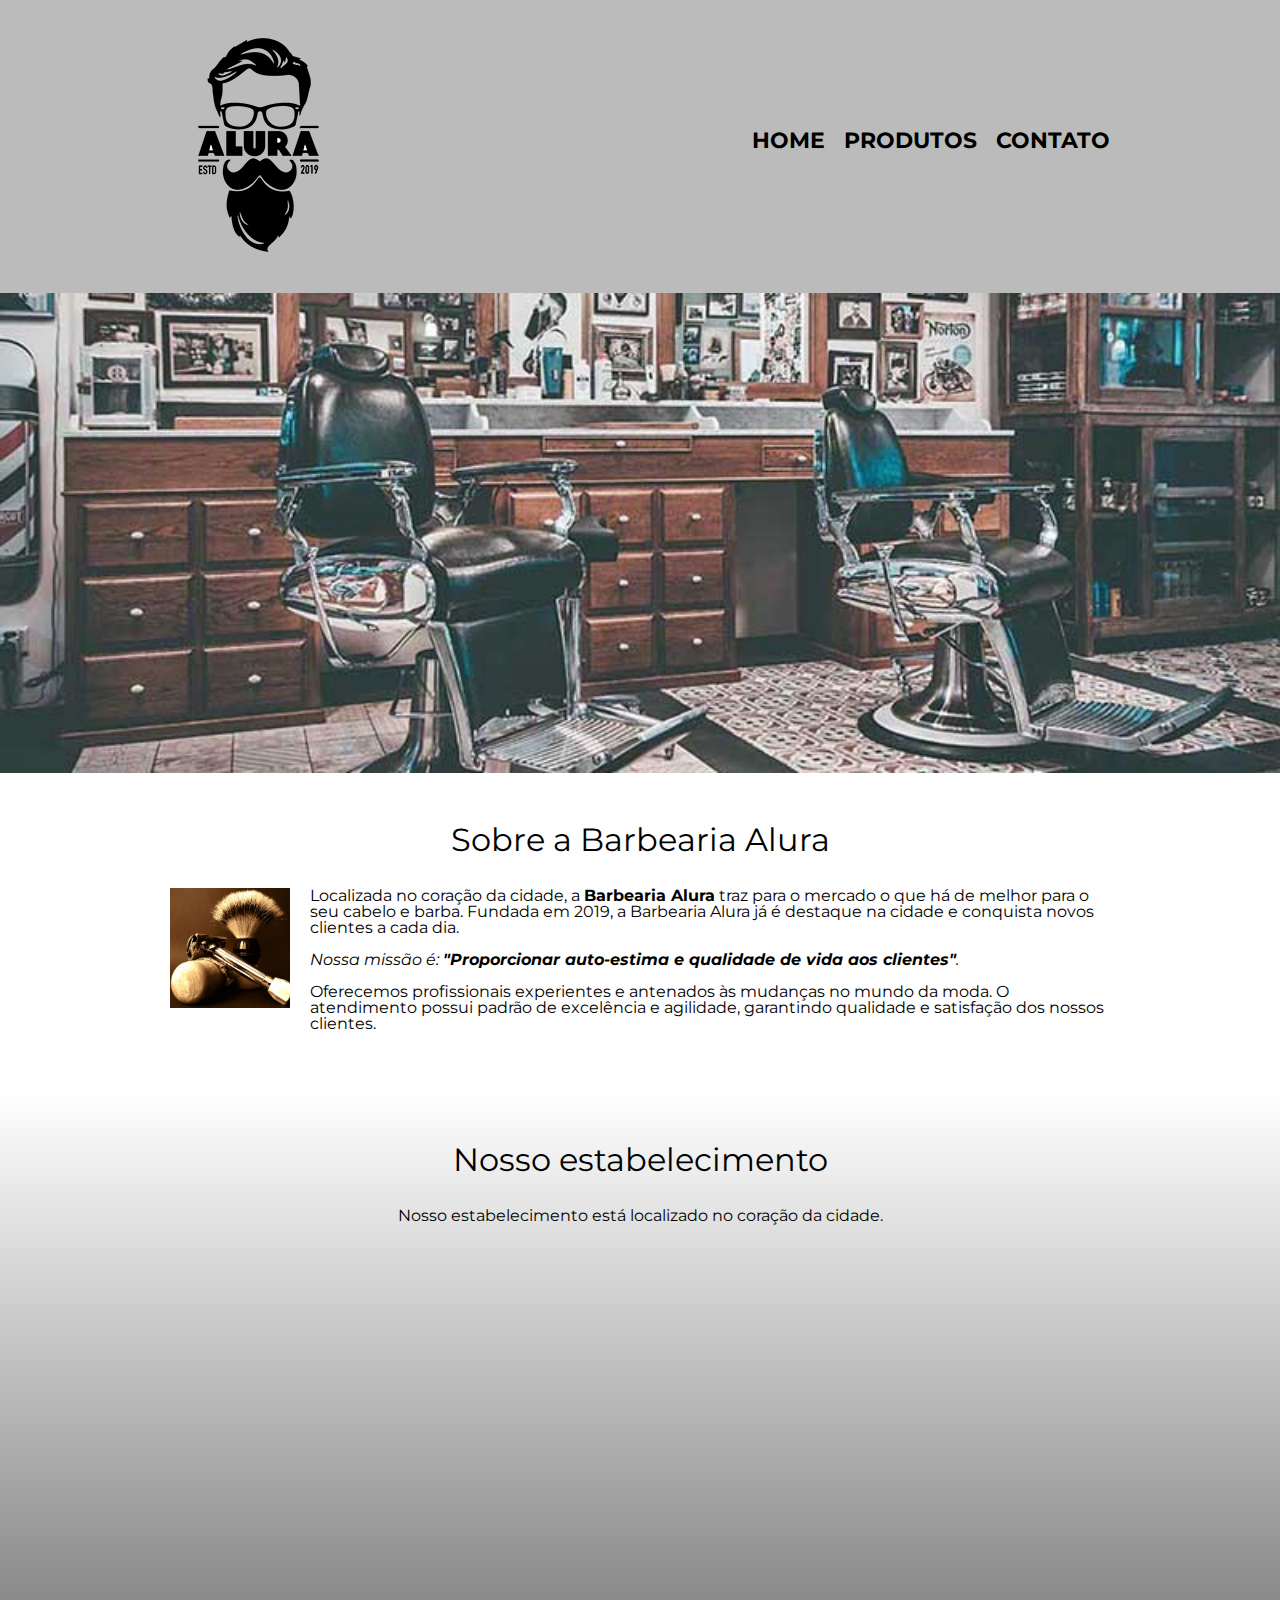
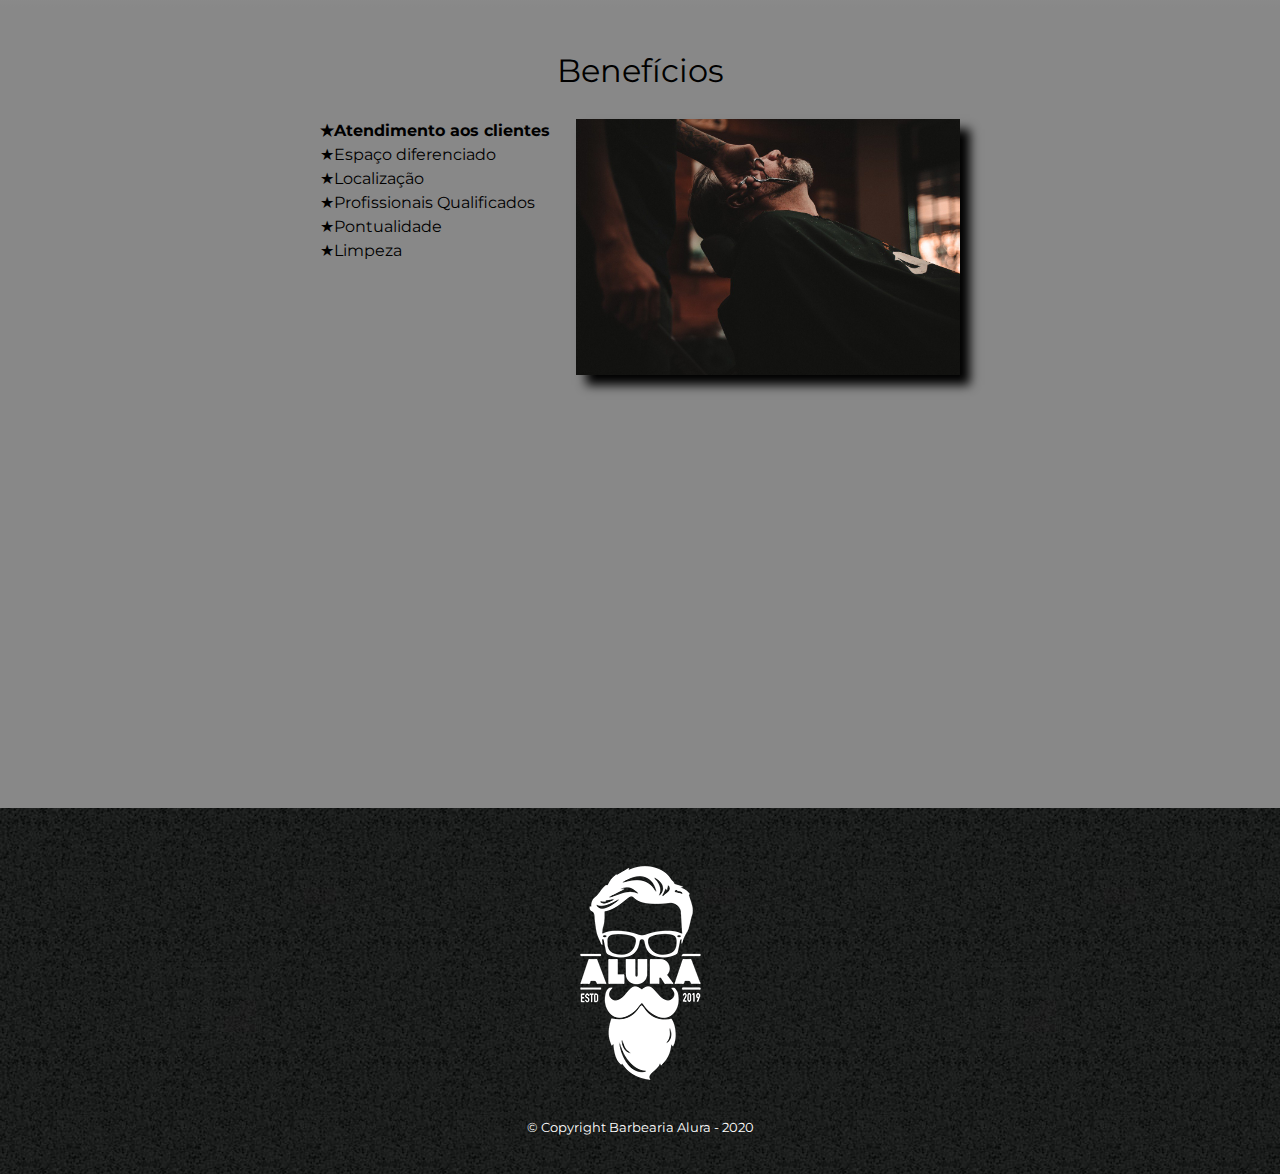
<file: index.html>
<!DOCTYPE html>
<html lang="pt-br">
    <head>
        <meta charset="UTF-8">
        <meta name="viewport" content="width=device-width">
        <title>Barbearia Alura</title>
        <link rel="stylesheet" href="reset.css">
        <link rel="stylesheet" href="style.css">
        <link href="https://fonts.googleapis.com/css?family=Montserrat&display=swap" rel="stylesheet">
    </head>

    <body>
        <header>
            <div class="caixa">
                <h1><img src="logo.png"></h1>
                <nav>
                    <ul>
                        <li><a href="index.html">Home</a></li>
                        <li><a href="produtos.html">Produtos</a></li>
                        <li><a href="contato.html">Contato</a></li>
                    </ul>   
                </nav>    
            </div>
        </header>
        <img class="banner" src="banner.jpg">
        <main>
            <section class="principal">
                <h2 class="titulo-principal">Sobre a Barbearia Alura</h2>

                <img class="utensilios" src="utensilios.jpg" alt="Utensilios de um barbeiro.">

                <p>Localizada no coração da cidade, a <strong>Barbearia Alura</strong> traz para o mercado o 
                    que há de melhor para o seu cabelo e barba. Fundada em 2019, a Barbearia Alura já é destaque na cidade e conquista novos clientes a cada dia.
                </p>

                <p id: missao><em>Nossa missão é: <strong>"Proporcionar auto-estima e qualidade de vida aos clientes"</strong>.</em>
                </p>

                <p>Oferecemos profissionais experientes e antenados às mudanças no mundo da moda. 
                    O atendimento possui padrão de excelência e agilidade, garantindo qualidade e satisfação dos nossos clientes.
                </p>
            </section>

            <section class="mapa">
                <h3 class="titulo-principal">Nosso estabelecimento</h3>
                <p>Nosso estabelecimento está localizado no coração da cidade.</p>

                <div class="mapa-conteudo">
                    <iframe src="https://www.google.com/maps/embed?pb=!1m18!1m12!1m3!1d3656.4483278365396!2d-46.63466568562861!3d-23.588249068469487!2m3!1f0!2f0!3f0!3m2!1i1024!2i768!4f13.1!3m3!1m2!1s0x94ce5a2b2ed7f3a1%3A0xab35da2f5ca62674!2sCaelum!5e0!3m2!1spt-BR!2sbr!4v1568814489656!5m2!1spt-BR!2sbr" width="100%" height="300" frameborder="0" style="border:0;" allowfullscreen="">
                    </iframe> 
                </div>
                
            </section>

            <section class="beneficios">
                <h3 class="titulo-principal">Benefícios</h3>
                
                <div class="conteudo-beneficios">
                    <ul class="lista-beneficios">
                        <li class="itens">Atendimento aos clientes</li>
                        <li class="itens">Espaço diferenciado</li>
                        <li class="itens">Localização</li>
                        <li class="itens">Profissionais Qualificados</li>
                        <li class="itens">Pontualidade</li>
                        <li class="itens">Limpeza</li>
                    </ul><img src="beneficios.jpg" class="imagem-beneficios">
                </div>

                <div class="video">
                    <iframe width="100%" height="315" src="https://www.youtube.com/embed/wcVVXUV0YUY" frameborder="0" allow="accelerometer; autoplay; encrypted-media; gyroscope; picture-in-picture" allowfullscreen>
                    </iframe>
                </div>
            </section>  
        </main>

        <footer>
            <img src="logo-branco.png" alt="Logo da Barbearia Alura">
            <p class="copyright">&copy; Copyright Barbearia Alura - 2020</p>
        </footer>
    </body>
</html>
</file>
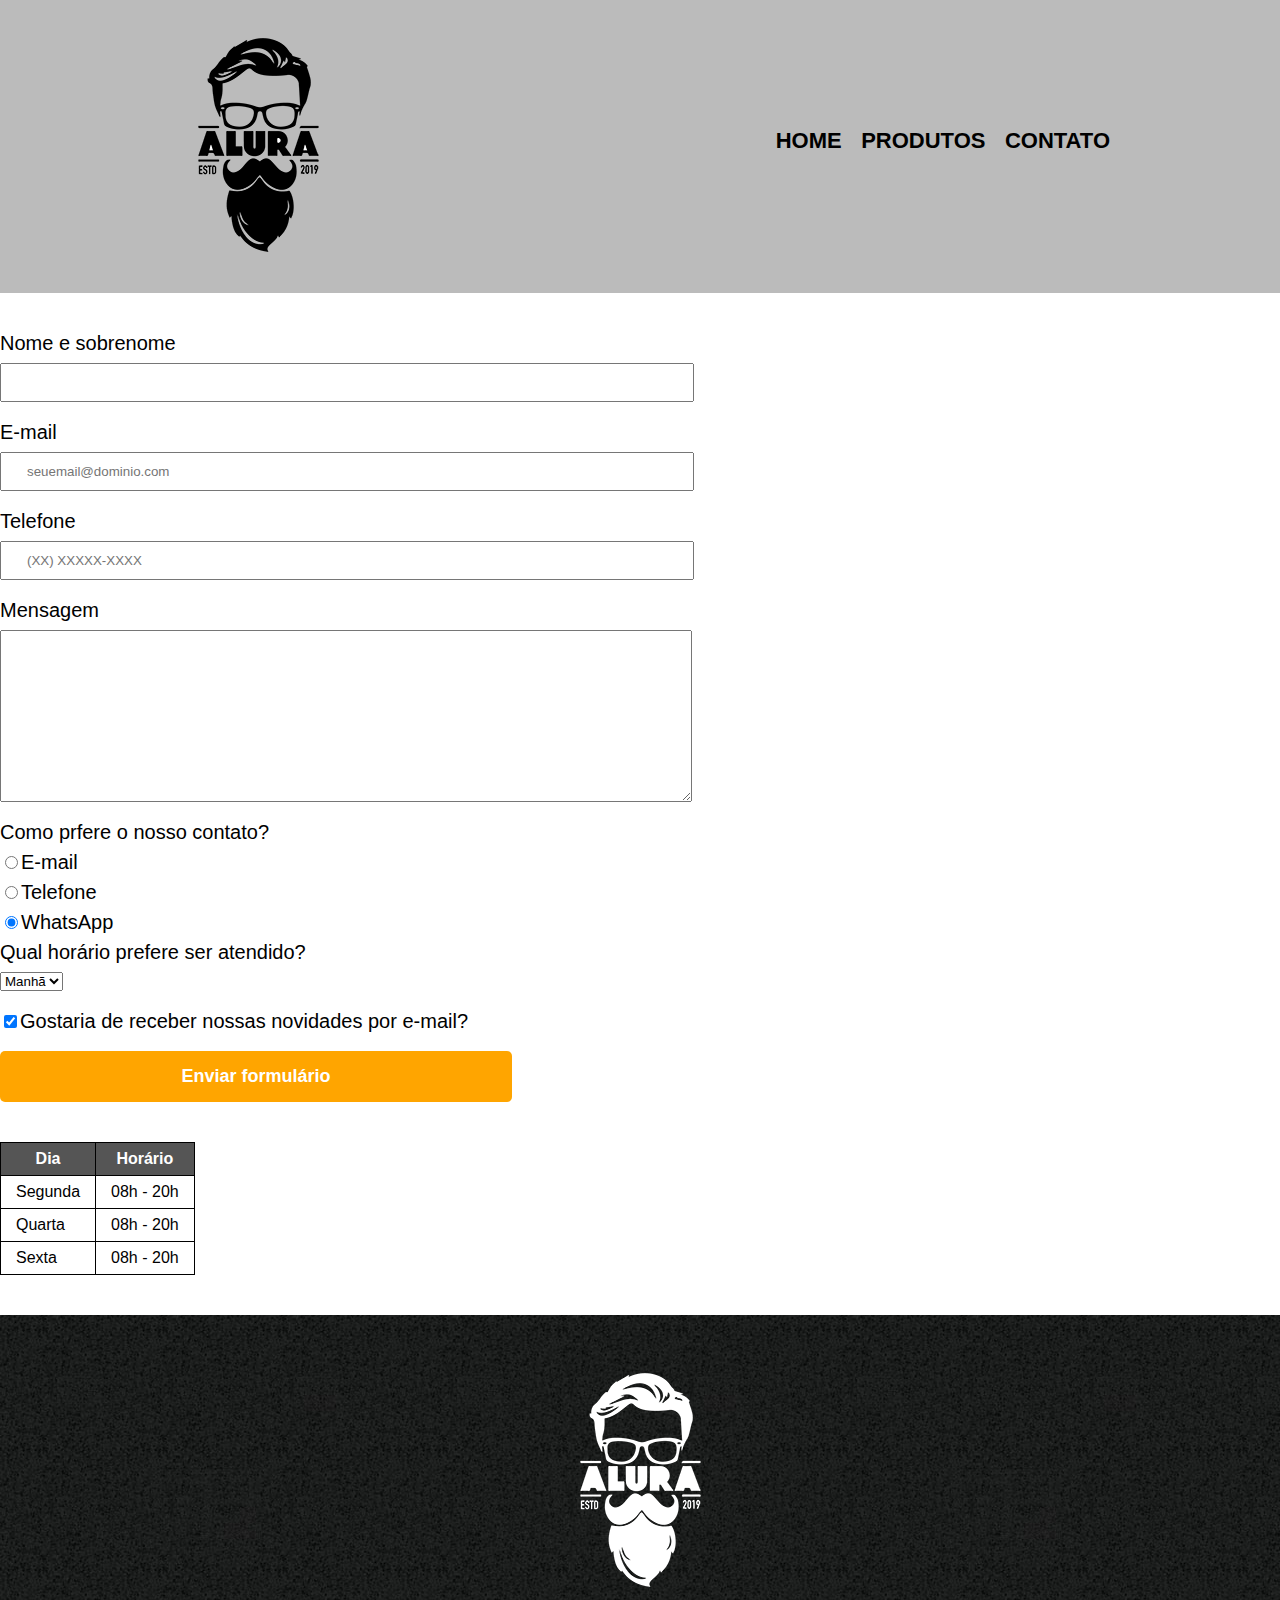
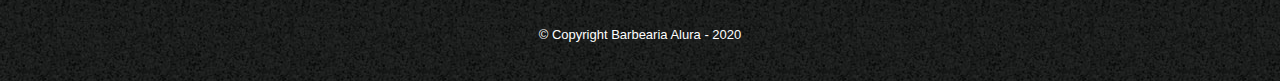
<file: contato.html>
<!DOCTYPE html>
<html>
    <head>
        <meta charset="UTF-8">
        <title>Contato - Barbearia Alura</title>
        <link rel="stylesheet" href="reset.css">
        <link rel="stylesheet" href="style.css">
    </head>

    <body>
        <header>
            <div class="caixa">
                <h1><img src="logo.png" alt="Logo da Barbearia Alura"></h1>
                <nav>
                    <ul>
                        <li><a href="index.html">Home</a></li>
                        <li><a href="produtos.html">Produtos</a></li>
                        <li><a href="contato.html">Contato</a></li>
                    </ul>   
                </nav>    
            </div>
        </header>

        <main>
            <form>
                <label for="nome-sobrenome">Nome e sobrenome</label>
                <input type="text" id="nome-sobrenome" class="input-padrao" required>

                <label for="email">E-mail</label>
                <input type="email" id="email" class="input-padrao" required placeholder="seuemail@dominio.com">

                <label for="telefone">Telefone</label>
                <input type="tel" id="telefone" class="input-padrao" required placeholder="(XX) XXXXX-XXXX">

                

                <label for="mensagem">Mensagem</label>
                <textarea cols="70" rows="10" id="mensagem" class="input-padrao" required></textarea>

                <fieldset>
                    <legend>Como prfere o nosso contato?</legend>
                    <label for="radio-email">
                        <input type="radio" name="contato" value="email" id="radio-email">E-mail</input>
                    </label>

                    <label for="radio-telefone">
                        <input type="radio" name="contato" value="telefone" id="radio-telefone">Telefone</input>
                    </label>

                    <label for="radio-whatsapp">
                        <input type="radio" name="contato" value="whatsapp" id="radio-whatsapp" checked>WhatsApp</input>
                    </label>
                </fieldset>

                <fieldset>
                    <legend>Qual horário prefere ser atendido?</legend>
                    <select>
                        <option>Manhã</option>
                        <option>Tarde</option>
                        <option>Noite</option>
                    </select>
                </fieldset>

                <label class="checkbox">
                    <input type="checkbox" checked>Gostaria de receber nossas novidades por e-mail?</input>
                </label>

                <input type="submit" value="Enviar formulário" class="enviar">
            </form>

            <table>
                <thead>
                    <tr>
                        <th>Dia</th>
                        <th>Horário</th>
                    </tr>
                </thead>

                <tbody>
                    <tr>
                        <td>Segunda</td>
                        <td>08h - 20h</td>
                    </tr>
                    <tr>
                        <td>Quarta</td>
                        <td>08h - 20h</td>
                    </tr>
                    <tr>
                        <td>Sexta</td>
                        <td>08h - 20h</td>
                    </tr>
                </tbody>
            </table>
            
        </main>

        <footer>
            <img src="logo-branco.png" alt="Logo da Barbearia Alura">
            <p class="copyright">&copy; Copyright Barbearia Alura - 2020</p>
        </footer>
    </body>
</html>
</file>
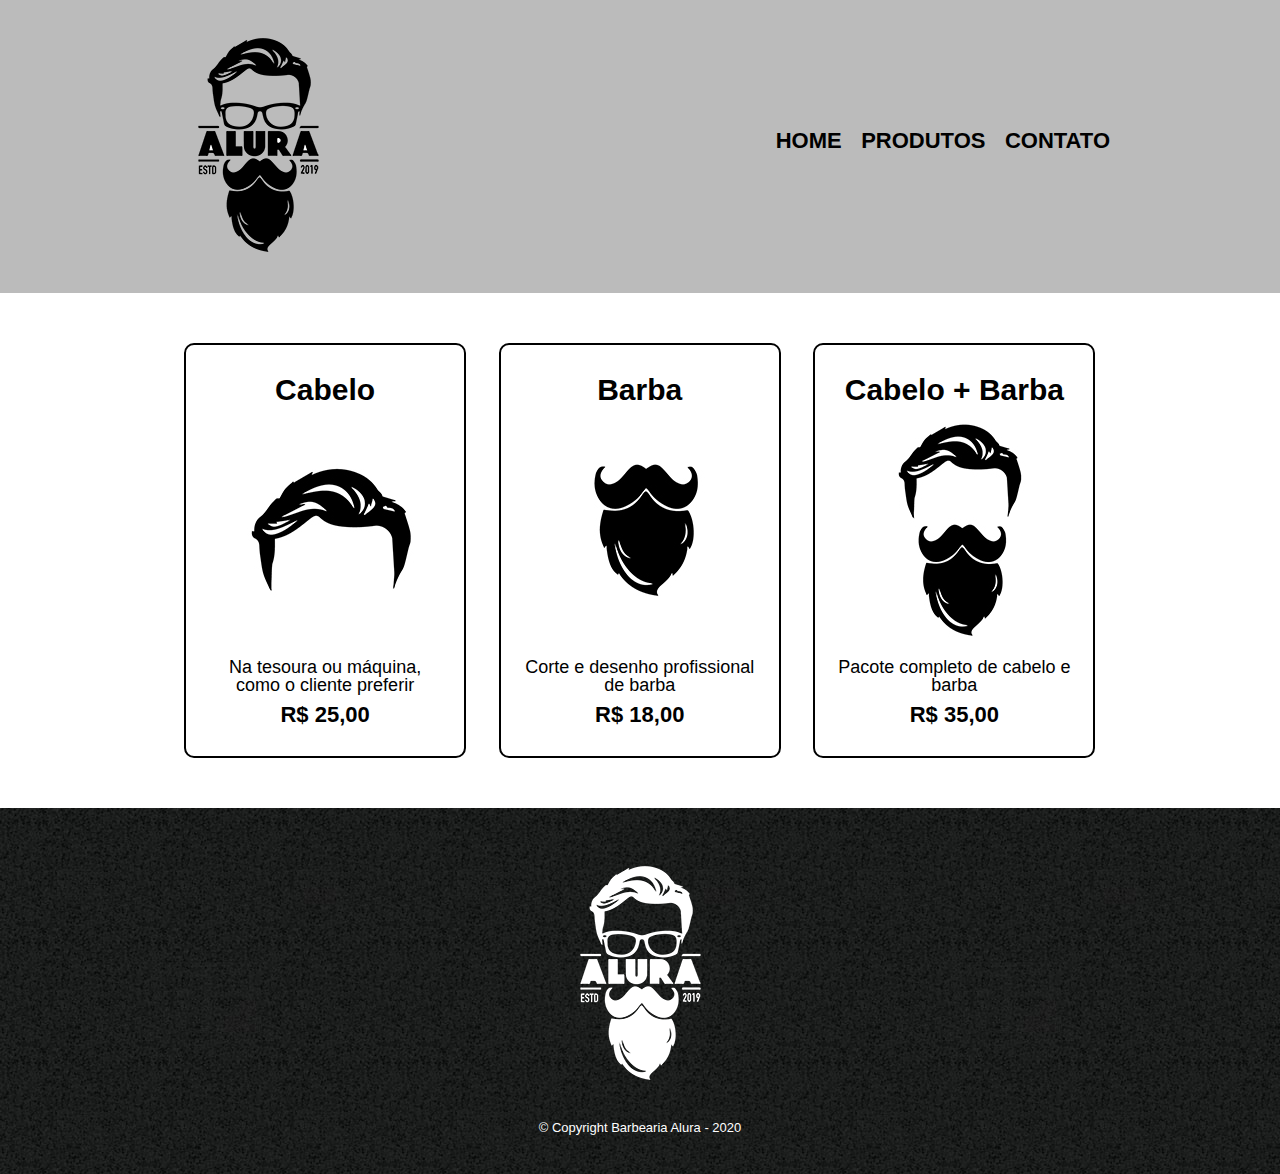
<file: produtos.html>
<!DOCTYPE html>
<html>
    <head>
        <meta charset="UTF-8">
        <title>Produtos - Barbearia Alura</title>
        <link rel="stylesheet" href="reset.css">
        <link rel="stylesheet" href="style.css">
    </head>

    <body>
        <header>
            <div class="caixa">
                <h1><img src="logo.png"></h1>
                <nav>
                    <ul>
                        <li><a href="index.html">Home</a></li>
                        <li><a href="produtos.html">Produtos</a></li>
                        <li><a href="contato.html">Contato</a></li>
                    </ul>   
                </nav>    
            </div>
        </header>

        <main>
            <ul class="produtos">
                <li>
                    <h2>Cabelo</h2>
                    <img src="cabelo.jpg">
                    <p class="produto-descricao">Na tesoura ou máquina, como o cliente preferir</p>
                    <p class="produto-preco">R$ 25,00</p>
                </li>
                <li>
                    <h2>Barba</h2>
                    <img src="barba.jpg">
                    <p class="produto-descricao">Corte e desenho profissional de barba</p>
                    <p class="produto-preco">R$ 18,00</p>
                </li>
                <li>
                    <h2>Cabelo + Barba</h2>
                    <img src="cabelo+barba.jpg">
                    <p class="produto-descricao">Pacote completo de cabelo e barba</p>
                    <p class="produto-preco">R$ 35,00</p>
                </li>
            </ul>
        </main>

        <footer>
            <img src="logo-branco.png">
            <p class="copyright">&copy; Copyright Barbearia Alura - 2020</p>
        </footer>
    </body>
</html>
</file>
<file: style.css>
body{
    font-family: "Montserrat", sans-serif;
}

header{
    background: #BBBBBB;
    padding: 20px 0;
}

.caixa{
    position: relative;
    width: 940px;
    margin: 0 auto;
}

nav {
    position: absolute;
    top: 110px;
    right: 0;
}

nav li{
    display: inline-block;
    margin: 0 0 0 15px;
}

nav a{
    text-transform: uppercase;  /*transforma em maiusculo*/
    color: #000000;
    font-weight: bold;
    font-size: 22px;
    text-decoration: none;
}

nav a:hover{
    color: #c78c19;
    text-decoration: underline;
}

.produtos{
    width: 940px;
    margin: 0 auto;
    padding: 50px 0;
}

.produtos li{
    display: inline-block;
    text-align: center;
    width: 30%;
    vertical-align: top; /* orientar pela linha de cima*/
    margin: 0 1.5%;
    padding: 30px 20px;
    box-sizing: border-box;
    border: 2px solid #000000;
    border-radius: 10px;
}

.produtos li:hover{
    border-color: #c78c19;
}

.produtos li:active{
    border-color: #088c19;
}

.produtos li:hover h2{
    font-size: 34px;
}

.produtos h2{
    font-size: 30px;
    font-weight: bold;
}

.produto-descricao{
    font-size: 18px;
}

.produto-preco{
    font-size: 22px;
    font-weight: bold;
    margin-top: 10px;
}

footer{
    text-align: center;
    background: url("bg.jpg");
    padding: 40px 0;
}

.copyright{
    color: #FFFFFF;
    font-size: 13px;
    margin: 20px 0 0;
}

form{
    margin: 40px 0;
}

form label, form legend{
    display: block;
    font-size: 20px;
    margin: 0 0 10px;
}

.input-padrao{
    display: block;
    margin: 0 0 20px;
    padding: 10px 25px;
    width: 50%;
}

.checkbox{
    margin: 20px 0;
}

.enviar{
    width: 40%;
    padding: 15px 0;
    background: orange;
    color: white;
    font-weight: bold;
    font-size: 18px;
    border: none;
    border-radius: 5px;
    transition: 1s all;
    cursor: pointer;
}

.enviar:hover{
    background: darkorange;
    transform: scale(1.2);
}

table{
    margin: 20px 0 40px;
}

thead{
    background: #555555;
    color: white;
    font-weight: bold;
}

td, th{
    border: 1px solid #000000;
    padding: 8px 15px;
}

/*css da pagina inicial */

.banner{
    width: 100%;
}

.titulo-principal{
    text-align: center;
    font-size: 2em;
    margin: 0 0 1em;
    clear: left;
}

.principal{
    padding: 3em;
    background: #FEFEFE;
    width: 940px;
    margin: 0 auto;
}

.principal p {
    margin: 0 0 1em;
}

.principal strong{
    font-weight: bold;
}

.principal em{
    font-style: italic;
}

.utensilios{
    width: 120px;
    float: left;
    margin: 0 20px 20px 0;
}

.mapa{
    padding: 3em 0;
    background: linear-gradient(#FEFEFE, #888888);
}

.mapa p{
    margin: 0 0 2em;
    text-align: center;
}

.mapa-conteudo{
    width: 940px;
    margin: 0 auto;
}

.video{
    width: 560px;
    margin: 2em auto;
}

.beneficios{
    padding: 3em 0;
    background: #888888;
}

.conteudo-beneficios{
    width: 640px;
    margin: 0 auto;
}

.lista-beneficios{
    width: 40%;
    display: inline-block;
    vertical-align: top;
}

.itens{
    line-height: 1.5;
}

.itens:first-child{
    font-weight: bold;
}

.itens:before{
    content: "★";
}

.imagem-beneficios{
    width: 60%;
    opacity: 1;
    transition: 400ms;
    box-shadow: 10px 10px 10px 0 #000000;
}

.imagem-beneficios:hover{
    opacity: 0.3;
}

/*mobile*/

@media screen and (max-width: 480px){
    .caixa, .principal, .conteudo-beneficios, .mapa-conteudo, .video{
        width: auto;
    }

    h1{
        text-align: center;
    }

    nav{
        position: static;
    }

    .lista-beneficios, .imagem-beneficios{
        width: 100%;
    }
}
</file>
